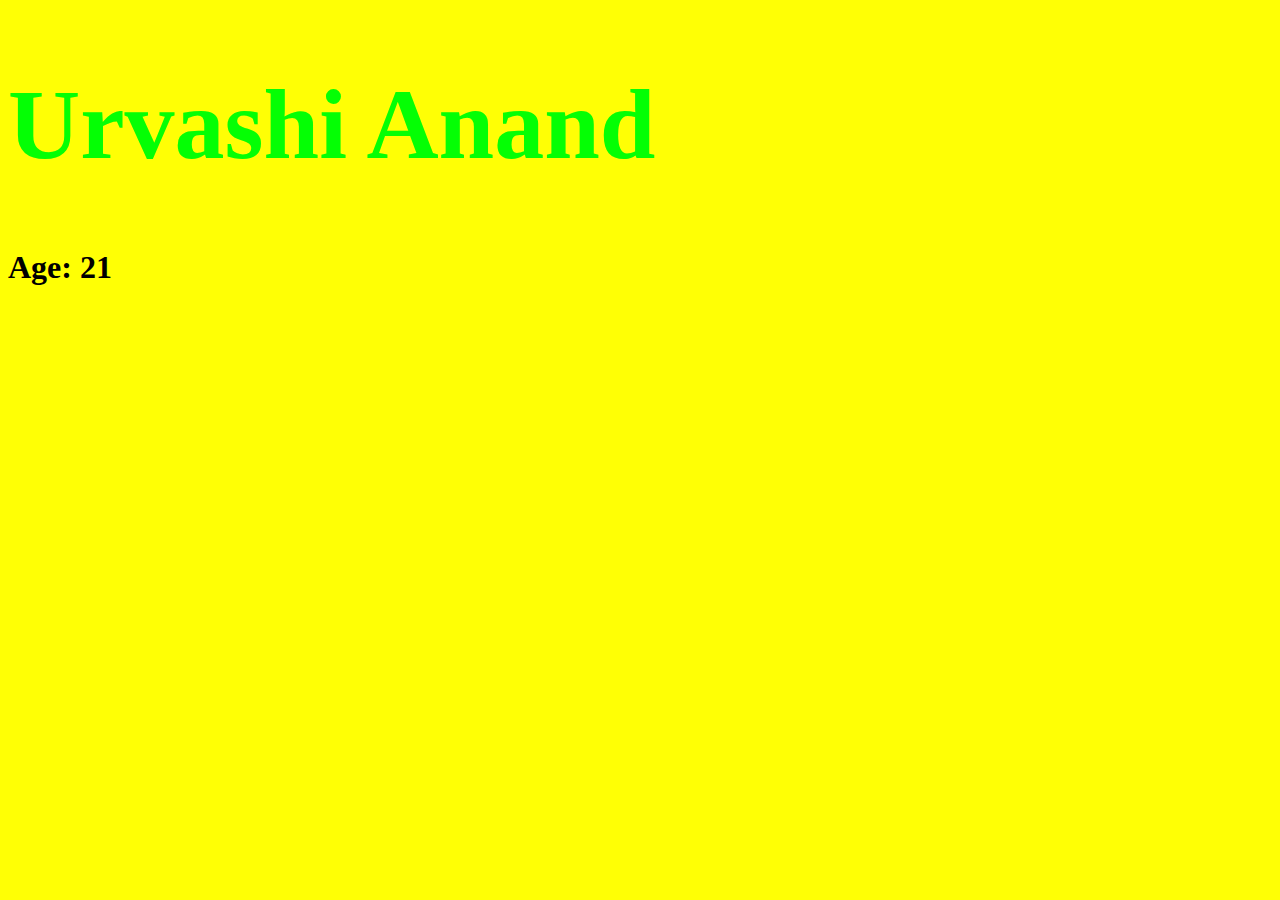
<file: Javascript/index.html>
<!DOCTYPE html>
<html lang="en">
<head>
    <meta charset="UTF-8">
    <meta name="viewport" content="width=device-width, initial-scale=1.0">
    <title>Javascript Basics</title>
</head>
<body class="body">
    <h1 class="heading">Urvashi Anand</h1>
    <h1 id="heading1">Age: 21</h1>
    <script src="script.js"></script>
</body>
</html>
</file>
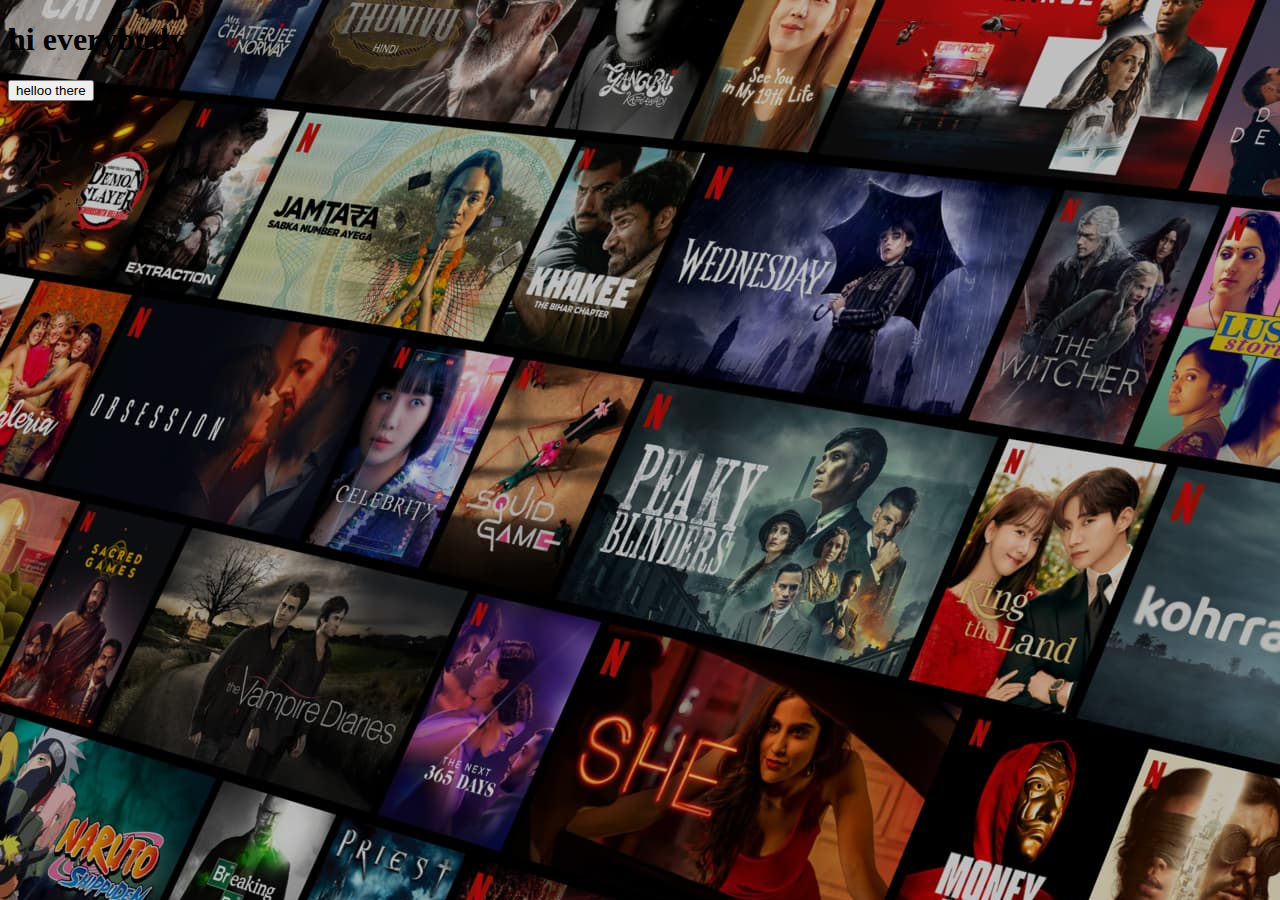
<file: Netflix/index.html>
<!DOCTYPE html>
<html lang="en">
<head>
    <meta charset="UTF-8">
    <meta name="viewport" content="width=device-width, initial-scale=1.0">
    <title>Document</title>
    <link rel="stylesheet" href="style.css">
</head>
<body>
    <h1>hi everybody</h1>
    <button>helloo there</button>
</body>
</html>
</file>
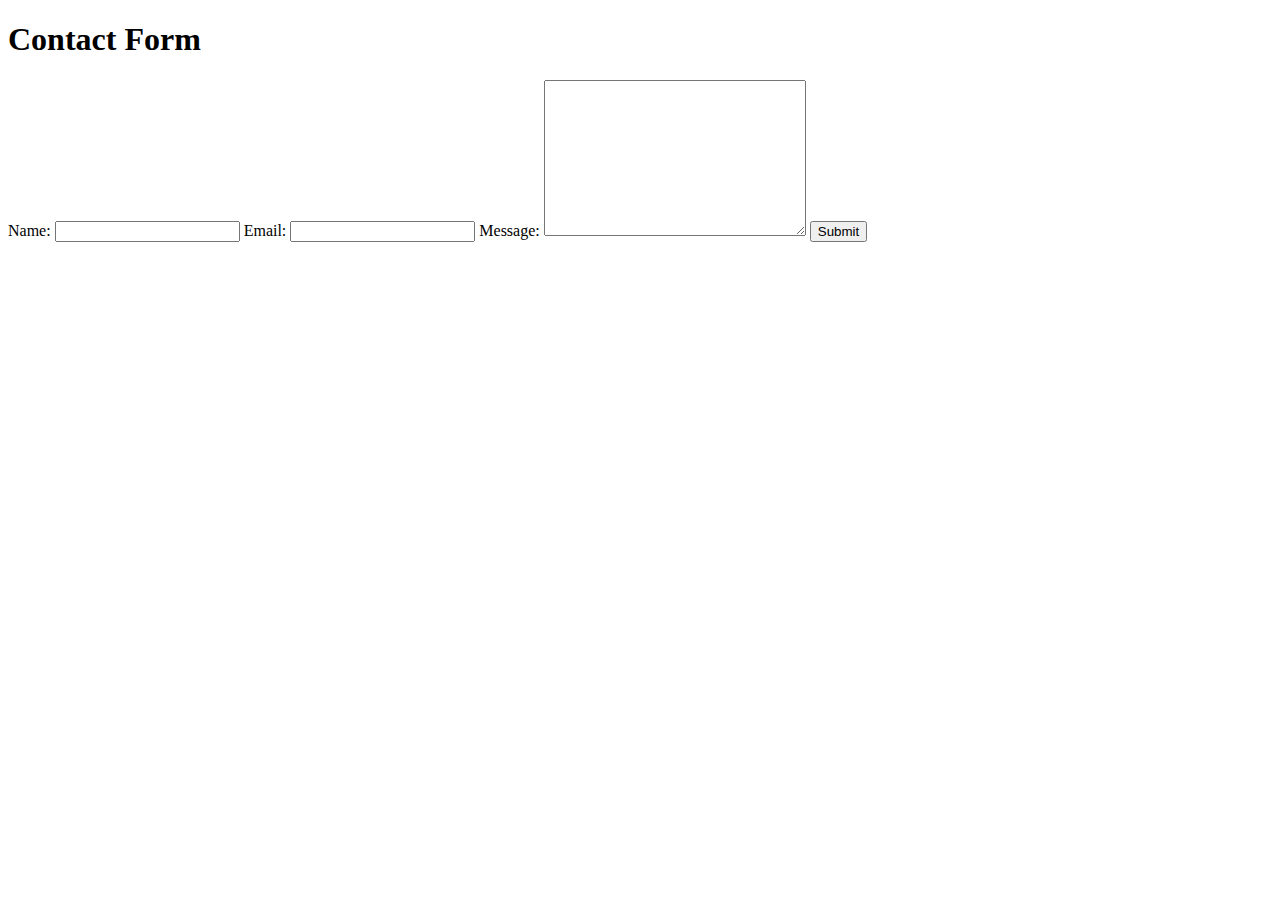
<file: Flask/form/templates/index.html>
<!DOCTYPE html>
<html lang="en">
<head>
    <meta charset="UTF-8">
    <meta name="viewport" content="width=device-width, initial-scale=1.0">
    <title>Contact form</title>
</head>
<body>
    <h1>Contact Form</h1>
    <form method="POST" action="/submit">
        <label for="name">Name:</label>
        <input type="text" name="name">
        <label for="email" >Email:</label>
        <input type="email" name="email" id="">
        <label for="message">Message:</label>
        <textarea name="message" id="" cols="30" rows="10"></textarea>
        <input type="submit" value="Submit">
    </form>
</body>
</html>
</file>
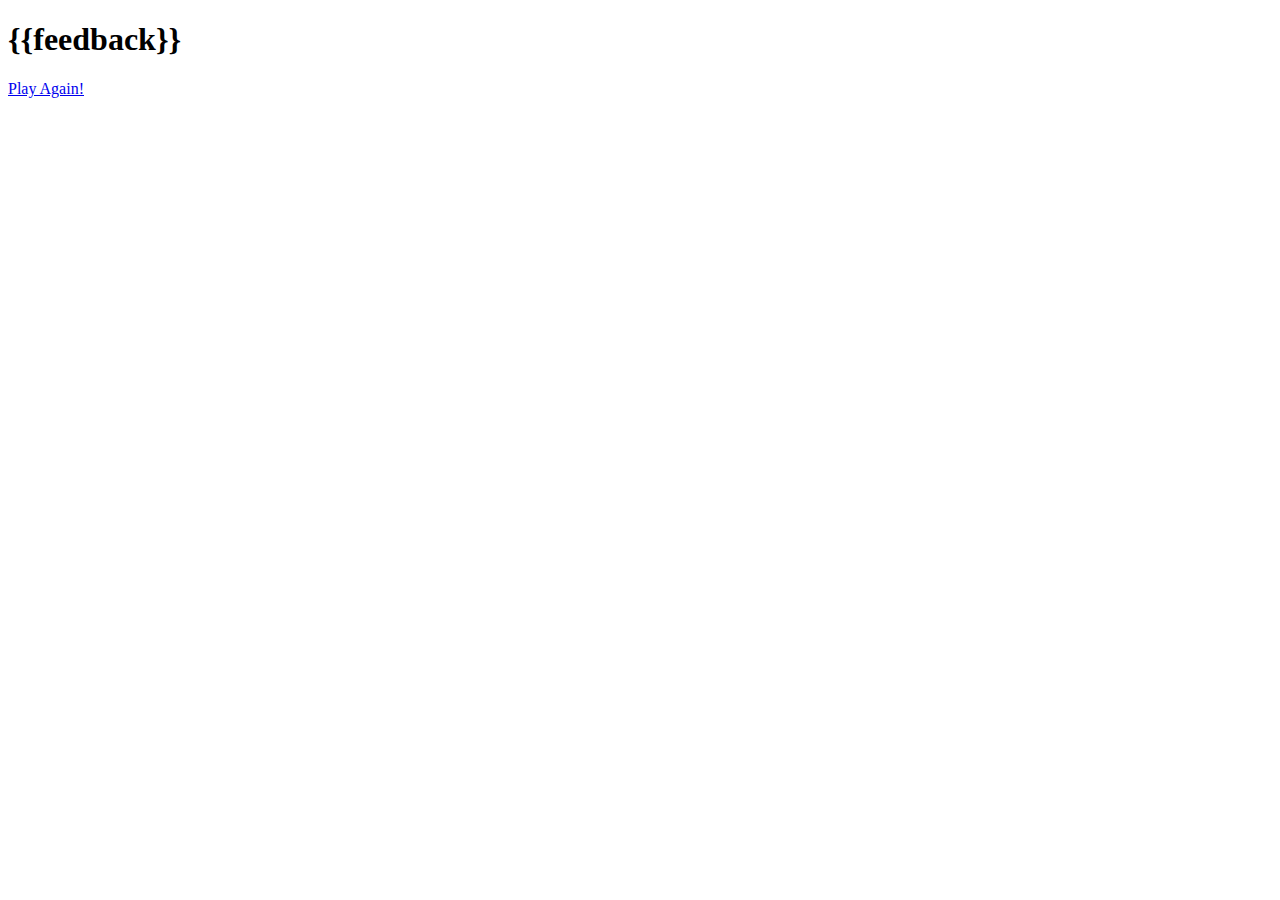
<file: Flask/Quiz application/templates/result.html>
<!DOCTYPE html>
<html lang="en">
<head>
    <meta charset="UTF-8">
    <meta name="viewport" content="width=device-width, initial-scale=1.0">
    <title>Result page</title>
</head>
<body>
    <h1>{{feedback}}</h1>
    <a href="/quiz"> Play Again! </a>
</body>
</html>
</file>
<file: Netflix/style.css>
body{
    background-image: url("pic.jpg");
}
</file>
